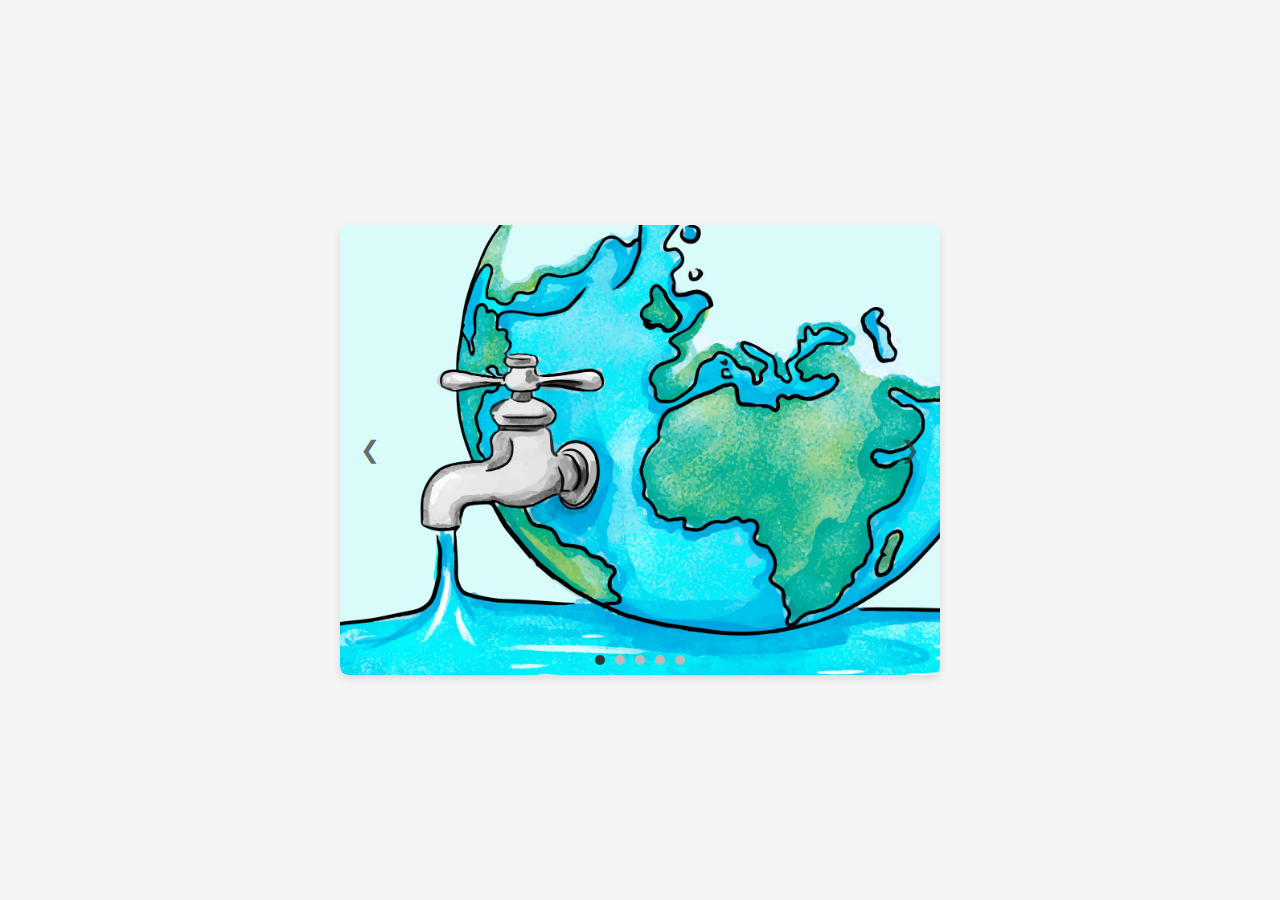
<file: carrusel.html>
<!DOCTYPE html>
<html lang="es">
<head>
    <meta charset="UTF-8">
    <meta name="viewport" content="width=device-width, initial-scale=1.0">
    <title>Carrusel de Imágenes</title>
    <link rel="stylesheet" href="estilos_carrusel.css">
</head>
<body>
    <div class="carrusel-contenedor">
        <div class="carrusel-track">
            <img src="imagen1.jpg" alt="Imagen 1">
            <img src="imagen2.jpg" alt="Imagen 2">
            <img src="imagen3.jpg" alt="Imagen 3">
            <img src="imagen4.jpg" alt="Imagen 4">
            <img src="imagen5.jpg" alt="Imagen 5">
        </div>
        <button class="anterior">❮</button>
        <button class="siguiente">❯</button>
        <ul class="indicadores">
            <li class="activo" data-indice="0"></li>
            <li data-indice="1"></li>
            <li data-indice="2"></li>
            <li data-indice="3"></li>
            <li data-indice="4"></li>
        </ul>
    </div>

    <script src="script_carrusel.js"></script>
</body>
</html>
</file>
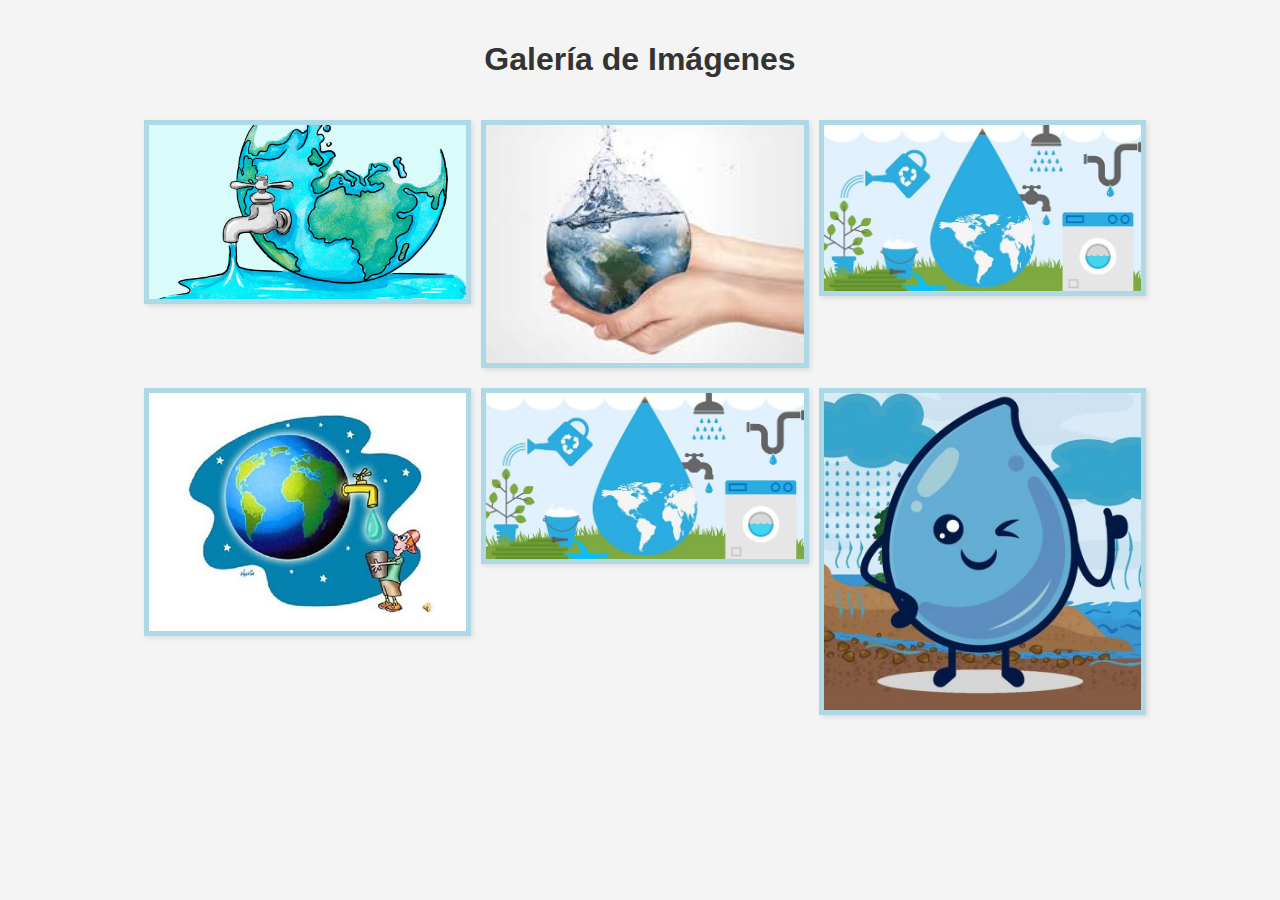
<file: galeria.html>
<!DOCTYPE html>
<html lang="es">
<head>
    <meta charset="UTF-8">
    <meta name="viewport" content="width=device-width, initial-scale=1.0">
    <title>Galería de Imágenes</title>
    <link rel="stylesheet" href="estilos_galeria.css">
</head>
<body>
    <header>
        <h1>Galería de Imágenes</h1>
    </header>
    <section class="galeria">
        <img src="imagen1.jpg" alt="Imagen 1">
        <img src="imagen2.jpg" alt="Imagen 2">
        <img src="imagen3.jpg" alt="Imagen 3">
        <img src="imagen4.jpg" alt="Imagen 4">
        <img src="imagen5.jpg" alt="Imagen 5">
        <img src="imagen6.jpg" alt="Imagen 6">
    </section>

    <script src="script_galeria.js"></script>
</body>
</html>
</file>
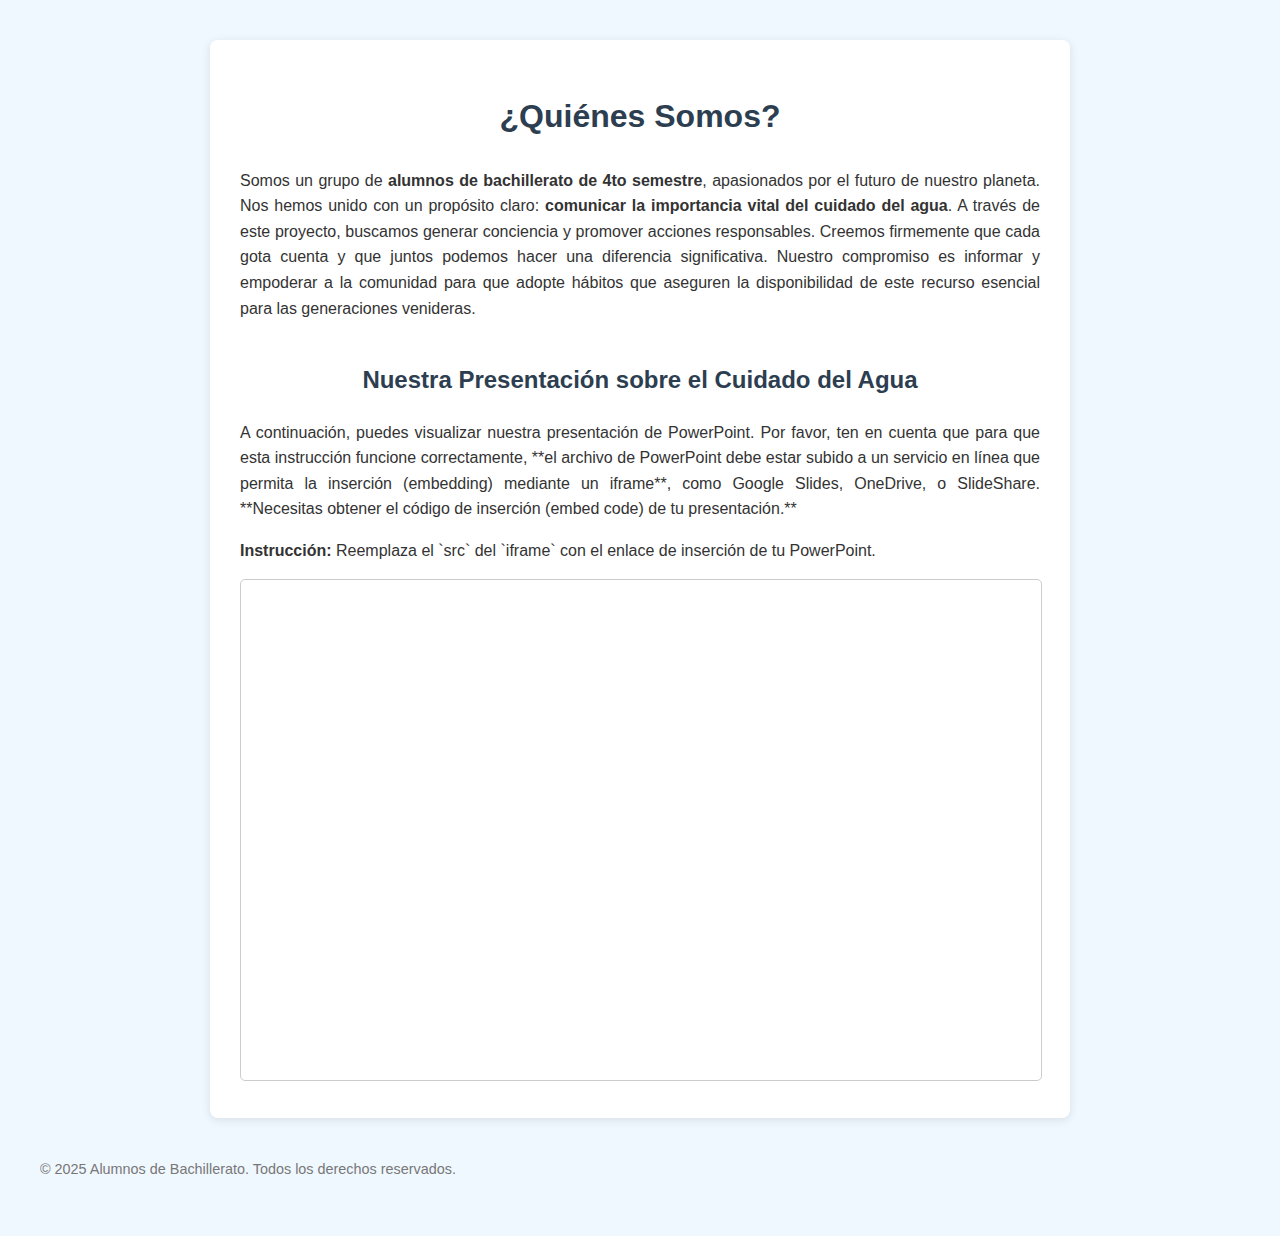
<file: somos.html>
<!DOCTYPE html>
<html lang="es">
<head>
    <meta charset="UTF-8">
    <meta name="viewport" content="width=device-width, initial-scale=1.0">
    <title>¿Quiénes Somos? - Cuidado del Agua</title>
    <style>
        body {
            font-family: Arial, sans-serif;
            margin: 20px;
            padding: 20px;
            background-color: #f0f8ff; /* Azul claro */
            color: #333;
            line-height: 1.6;
        }
        .container {
            max-width: 800px;
            margin: auto;
            background: #fff;
            padding: 30px;
            border-radius: 8px;
            box-shadow: 0 2px 10px rgba(0,0,0,0.1);
        }
        h1 {
            color: #2c3e50; /* Azul oscuro */
            text-align: center;
            margin-bottom: 25px;
        }
        p {
            margin-bottom: 15px;
            text-align: justify;
        }
        .powerpoint-section {
            margin-top: 40px;
            text-align: center;
        }
        .powerpoint-section h2 {
            color: #2c3e50;
            margin-bottom: 20px;
        }
        /* Estilos para el iframe de PowerPoint - puedes ajustar el tamaño */
        .powerpoint-embed {
            width: 100%;
            height: 500px; /* Altura recomendada, ajusta según necesidad */
            border: 1px solid #ccc;
            border-radius: 5px;
        }
        footer {
            text-align: center;
            margin-top: 40px;
            font-size: 0.9em;
            color: #777;
        }
    </style>
</head>
<body>
    <div class="container">
        <h1>¿Quiénes Somos?</h1>

        <p>Somos un grupo de <strong>alumnos de bachillerato de 4to semestre</strong>, apasionados por el futuro de nuestro planeta. Nos hemos unido con un propósito claro: <strong>comunicar la importancia vital del cuidado del agua</strong>. A través de este proyecto, buscamos generar conciencia y promover acciones responsables. Creemos firmemente que cada gota cuenta y que juntos podemos hacer una diferencia significativa. Nuestro compromiso es informar y empoderar a la comunidad para que adopte hábitos que aseguren la disponibilidad de este recurso esencial para las generaciones venideras.</p>

        <div class="powerpoint-section">
            <h2>Nuestra Presentación sobre el Cuidado del Agua</h2>
            <p>A continuación, puedes visualizar nuestra presentación de PowerPoint. Por favor, ten en cuenta que para que esta instrucción funcione correctamente, **el archivo de PowerPoint debe estar subido a un servicio en línea que permita la inserción (embedding) mediante un iframe**, como Google Slides, OneDrive, o SlideShare. **Necesitas obtener el código de inserción (embed code) de tu presentación.**</p>
            <p><strong>Instrucción:</strong> Reemplaza el `src` del `iframe` con el enlace de inserción de tu PowerPoint.</p>

            <iframe
                class="powerpoint-embed"
                src="Cuidemos_el_Agua_Consejos_Vistosos copy.pdf"
                frameborder="0"
                allowfullscreen="true"
                mozallowfullscreen="true"
                webkitallowfullscreen="true">
            </iframe>
            </div>
    </div>

    <footer>
        <p>&copy; 2025 Alumnos de Bachillerato. Todos los derechos reservados.</p>
    </footer>
</body>
</html>
</file>
<file: estilos_carrusel.css>
body {
    font-family: sans-serif;
    margin: 0;
    display: flex;
    justify-content: center;
    align-items: center;
    min-height: 100vh;
    background-color: #f4f4f4;
}

.carrusel-contenedor {
    position: relative;
    width: 80%;
    max-width: 600px;
    overflow: hidden;
    box-shadow: 0 4px 8px rgba(0, 0, 0, 0.1);
    border-radius: 8px;
    background-color: #fff;
}

.carrusel-track {
    display: flex;
    transition: transform 0.5s ease-in-out;
}

.carrusel-track img {
    width: 100%;
    flex-shrink: 0;
    object-fit: cover;
    border-radius: 8px; /* Para que las imágenes también tengan el borde redondeado */
}

.anterior, .siguiente {
    position: absolute;
    top: 50%;
    transform: translateY(-50%);
    background: none;
    border: none;
    font-size: 1.5em;
    cursor: pointer;
    color: #333;
    padding: 10px;
    opacity: 0.7;
    transition: opacity 0.3s ease;
}

.anterior:hover, .siguiente:hover {
    opacity: 1;
}

.anterior {
    left: 10px;
}

.siguiente {
    right: 10px;
}

.indicadores {
    position: absolute;
    bottom: 10px;
    left: 50%;
    transform: translateX(-50%);
    list-style: none;
    padding: 0;
    margin: 0;
    display: flex;
}

.indicadores li {
    width: 10px;
    height: 10px;
    border-radius: 50%;
    background-color: #bbb;
    margin: 0 5px;
    cursor: pointer;
    transition: background-color 0.3s ease;
}

.indicadores li.activo {
    background-color: #333;
}

/* Animación sutil para el cambio de imagen */
.carrusel-track.animating {
    transition: transform 0.3s ease-in-out;
}
</file>
<file: estilos_galeria.css>
body {
    font-family: sans-serif;
    background-color: #f4f4f4;
    margin: 0;
    padding: 20px;
    display: flex;
    flex-direction: column;
    align-items: center;
}

header {
    text-align: center;
    margin-bottom: 20px;
    color: #333;
}

.galeria {
    display: grid;
    grid-template-columns: repeat(auto-fit, minmax(250px, 1fr));
    gap: 20px;
    width: 80%;
    max-width: 1200px;
}

.galeria img {
    width: 100%;
    height: auto;
    border: 5px solid #ADD8E6; /* Marco azul claro */
    box-shadow: 2px 2px 5px rgba(0, 0, 0, 0.1);
    cursor: pointer;
    transition: transform 0.3s ease-in-out;
}

.galeria img:hover {
    transform: scale(1.05);
}
</file>
